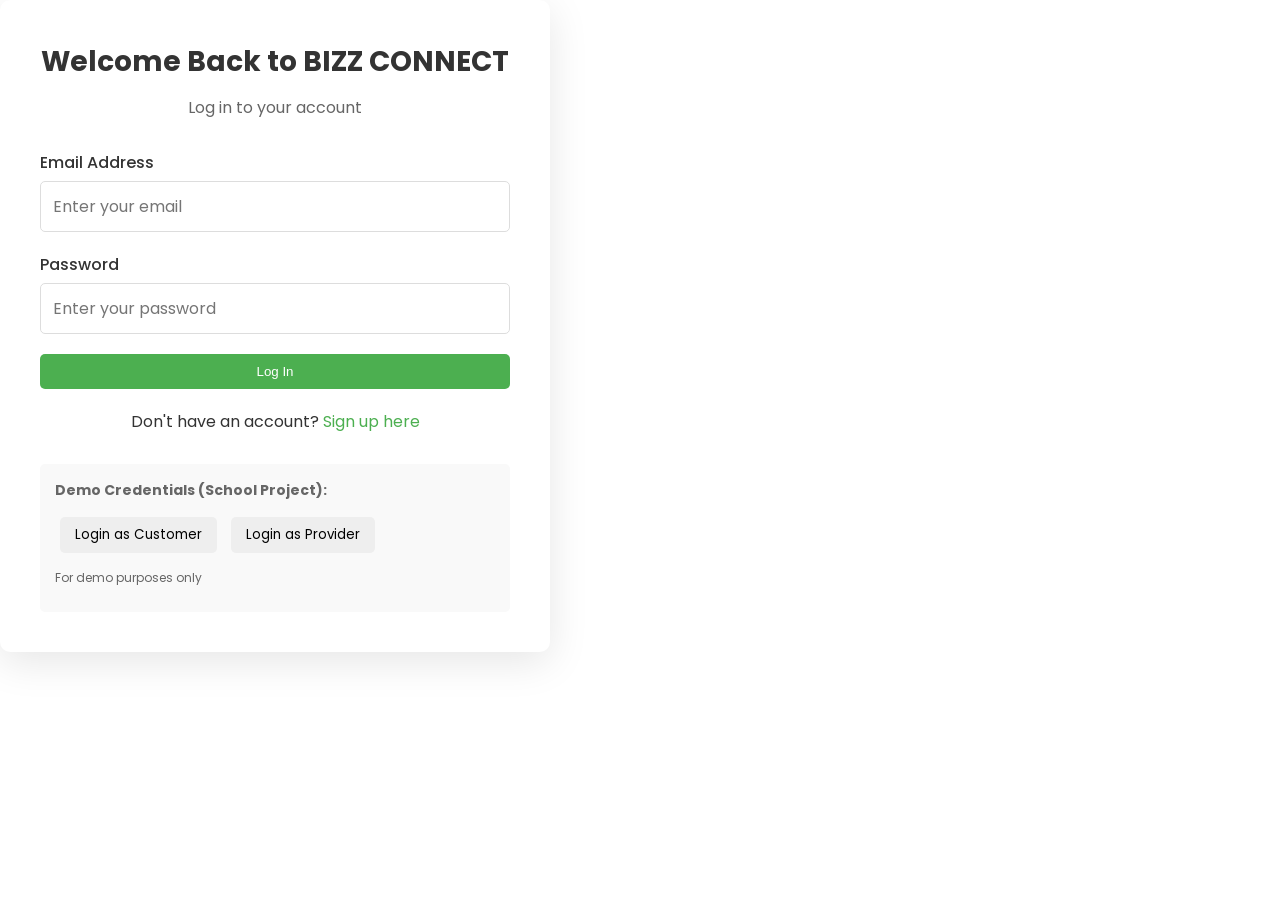
<file: login.html>
<!-- login.html -->
<!DOCTYPE html>
<html lang="en">
<head>
    <meta charset="UTF-8">
    <meta name="viewport" content="width=device-width, initial-scale=1.0">
    <title>Login - BIZZ CONNECT Botswana</title>
    <link rel="stylesheet" href="style.css">
    <link href="https://fonts.googleapis.com/css2?family=Poppins:wght@300;400;500;600;700&display=swap" rel="stylesheet">
</head>
<body>
    <div class="auth-page">
        <div class="auth-container">
            <div class="auth-header">
                <h2>Welcome Back to BIZZ CONNECT</h2>
                <p>Log in to your account</p>
            </div>
            
            <form id="loginForm">
                <div class="form-group">
                    <label for="email">Email Address</label>
                    <input type="email" id="email" required placeholder="Enter your email">
                </div>
                
                <div class="form-group">
                    <label for="password">Password</label>
                    <input type="password" id="password" required placeholder="Enter your password">
                </div>
                
                <button type="submit" class="btn btn-primary" style="width: 100%;">Log In</button>
            </form>
            
            <div class="auth-footer">
                <p>Don't have an account? <a href="signup.html">Sign up here</a></p>
            </div>
            
            <!-- Demo Credentials -->
            <div class="demo-credentials">
                <p><strong>Demo Credentials (School Project):</strong></p>
                <button class="demo-btn" onclick="fillDemo('customer')">Login as Customer</button>
                <button class="demo-btn" onclick="fillDemo('provider')">Login as Provider</button>
                <p style="margin-top: 10px; font-size: 12px;">For demo purposes only</p>
            </div>
        </div>
    </div>
    
    <script>
        document.getElementById('loginForm').addEventListener('submit', function(e) {
            e.preventDefault();
            
            const email = document.getElementById('email').value;
            const password = document.getElementById('password').value;
            
            // Simulate login (in real app, this would validate with backend)
            if (email && password) {
                // Check user type based on email (demo logic)
                let userType = 'customer';
                if (email.includes('provider') || email.includes('business')) {
                    userType = 'provider';
                }
                
                // Store login state
                localStorage.setItem('isLoggedIn', 'true');
                localStorage.setItem('userType', userType);
                localStorage.setItem('userEmail', email);
                
                // Show success message
                alert('Login successful! Redirecting to your dashboard...');
                
                // Redirect to appropriate dashboard
                if (userType === 'customer') {
                    window.location.href = 'customer-dashboard.html';
                } else {
                    window.location.href = 'provider-dashboard.html';
                }
            }
        });
        
        function fillDemo(type) {
            if (type === 'customer') {
                document.getElementById('email').value = 'john.customer@example.com';
                document.getElementById('password').value = 'password123';
            } else {
                document.getElementById('email').value = 'thabo.provider@business.com';
                document.getElementById('password').value = 'password123';
            }
        }
    </script>
</body>
</html>
</file>
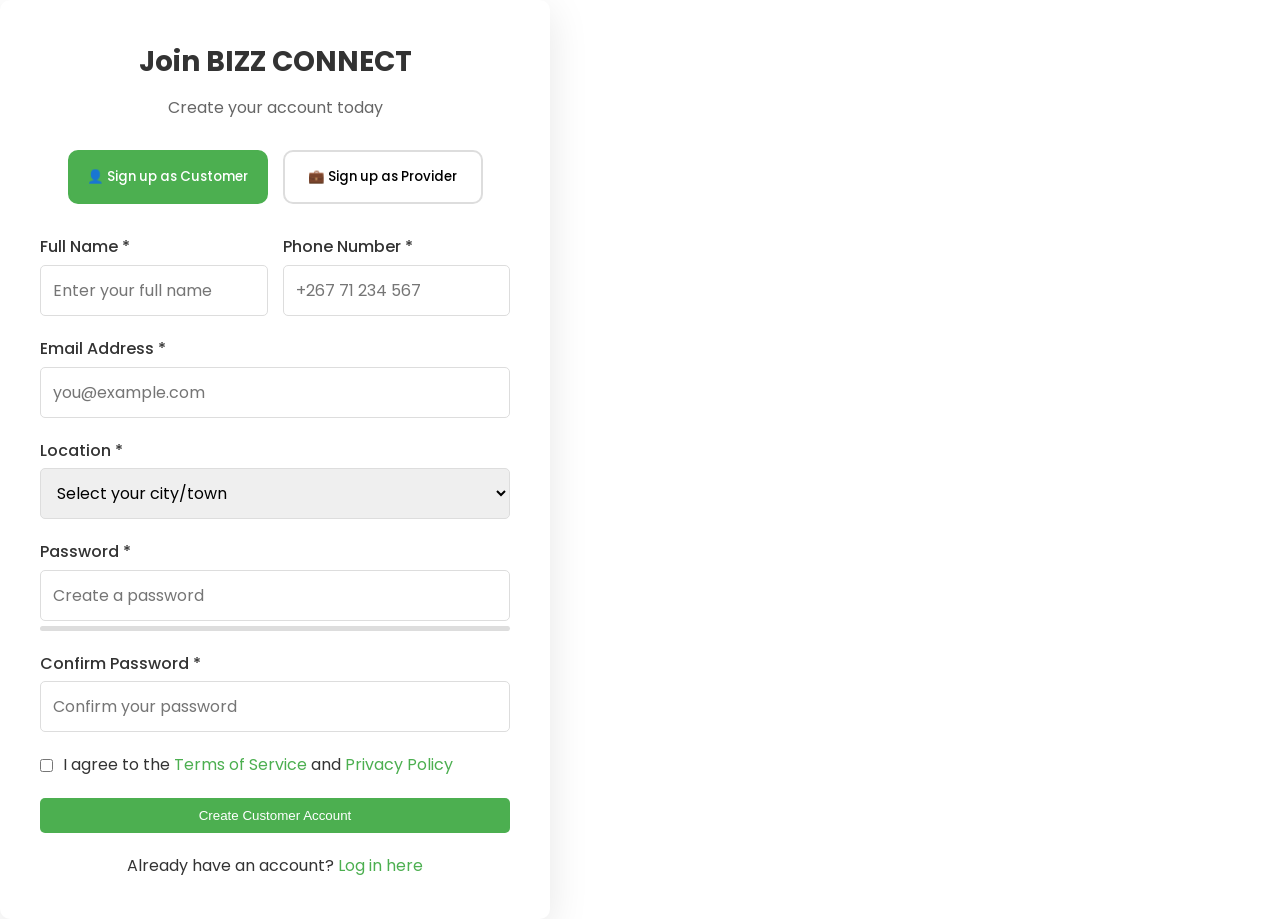
<file: signup.html>
<!-- signup.html -->
<!DOCTYPE html>
<html lang="en">
<head>
    <meta charset="UTF-8">
    <meta name="viewport" content="width=device-width, initial-scale=1.0">
    <title>Sign Up - BIZZ CONNECT Botswana</title>
    <link rel="stylesheet" href="style.css">
    <link href="https://fonts.googleapis.com/css2?family=Poppins:wght@300;400;500;600;700&display=swap" rel="stylesheet">
</head>
<body>
    <div class="auth-page">
        <div class="auth-container">
            <div class="auth-header">
                <h2>Join BIZZ CONNECT</h2>
                <p>Create your account today</p>
            </div>
            
            <!-- Account Type Selection -->
            <div class="account-type">
                <button class="type-btn active" onclick="switchType('customer')" id="customerBtn">
                    <span>👤</span>
                    Sign up as Customer
                </button>
                <button class="type-btn" onclick="switchType('provider')" id="providerBtn">
                    <span>💼</span>
                    Sign up as Provider
                </button>
            </div>
            
            <!-- Customer Sign Up Form -->
            <form id="customerForm" class="signup-form active" onsubmit="handleCustomerSignup(event)">
                <div class="form-row">
                    <div class="form-group">
                        <label>Full Name *</label>
                        <input type="text" id="customerName" required placeholder="Enter your full name">
                    </div>
                    <div class="form-group">
                        <label>Phone Number *</label>
                        <input type="tel" id="customerPhone" required placeholder="+267 71 234 567">
                    </div>
                </div>
                
                <div class="form-group">
                    <label>Email Address *</label>
                    <input type="email" id="customerEmail" required placeholder="you@example.com">
                </div>
                
                <div class="form-group">
                    <label>Location *</label>
                    <select id="customerLocation" required>
                        <option value="">Select your city/town</option>
                        <option value="gaborone">Gaborone</option>
                        <option value="francistown">Francistown</option>
                        <option value="lobatse">Lobatse</option>
                        <option value="selebi-phikwe">Selebi-Phikwe</option>
                        <option value="jwaneng">Jwaneng</option>
                        <option value="orapa">Orapa</option>
                        <option value="other">Other</option>
                    </select>
                </div>
                
                <div class="form-group">
                    <label>Password *</label>
                    <input type="password" id="customerPassword" required placeholder="Create a password" onkeyup="checkPasswordStrength(this.value)">
                    <div class="password-strength">
                        <div class="strength-bar" id="strengthBar"></div>
                    </div>
                    <div class="strength-text" id="strengthText"></div>
                </div>
                
                <div class="form-group">
                    <label>Confirm Password *</label>
                    <input type="password" id="customerConfirmPassword" required placeholder="Confirm your password">
                </div>
                
                <div class="terms">
                    <input type="checkbox" id="customerTerms" required>
                    <label>I agree to the <a href="#">Terms of Service</a> and <a href="#">Privacy Policy</a></label>
                </div>
                
                <button type="submit" class="btn btn-primary" style="width: 100%;">Create Customer Account</button>
            </form>
            
            <!-- Provider Sign Up Form -->
            <form id="providerForm" class="signup-form" onsubmit="handleProviderSignup(event)">
                <!-- Basic Info -->
                <div class="form-row">
                    <div class="form-group">
                        <label>Your Name *</label>
                        <input type="text" id="providerName" required placeholder="Your full name">
                    </div>
                    <div class="form-group">
                        <label>Business Name *</label>
                        <input type="text" id="businessName" required placeholder="Your business name">
                    </div>
                </div>
                
                <div class="form-row">
                    <div class="form-group">
                        <label>Email Address *</label>
                        <input type="email" id="providerEmail" required placeholder="business@example.com">
                    </div>
                    <div class="form-group">
                        <label>Phone Number *</label>
                        <input type="tel" id="providerPhone" required placeholder="+267 71 234 567">
                    </div>
                </div>
                
                <div class="form-row">
                    <div class="form-group">
                        <label>Location *</label>
                        <select id="providerLocation" required>
                            <option value="">Select your city/town</option>
                            <option value="gaborone">Gaborone</option>
                            <option value="francistown">Francistown</option>
                            <option value="lobatse">Lobatse</option>
                            <option value="other">Other</option>
                        </select>
                    </div>
                    <div class="form-group">
                        <label>Service Category *</label>
                        <select id="serviceCategory" required>
                            <option value="">Select category</option>
                            <option value="hair">Hair & Beauty</option>
                            <option value="home">Home Repairs</option>
                            <option value="cleaning">Cleaning Services</option>
                            <option value="tutoring">Tutoring</option>
                            <option value="events">Events</option>
                            <option value="fitness">Fitness</option>
                            <option value="other">Other</option>
                        </select>
                    </div>
                </div>
                
                <div class="form-group">
                    <label>Service Description *</label>
                    <textarea id="serviceDescription" required placeholder="Describe the services you offer..."></textarea>
                </div>
                
                <div class="form-row">
                    <div class="form-group">
                        <label>Pricing Information *</label>
                        <input type="text" id="pricing" required placeholder="e.g., From P150, Hourly rates">
                    </div>
                    <div class="form-group">
                        <label>Years of Experience</label>
                        <input type="number" id="experience" placeholder="e.g., 5">
                    </div>
                </div>
                
                <!-- Profile Photo Upload -->
                <div class="form-group">
                    <label>Profile Photo *</label>
                    <div class="file-upload" onclick="document.getElementById('profilePhoto').click()">
                        <input type="file" id="profilePhoto" accept="image/*" required onchange="previewImage(this, 'profilePreview')">
                        <span>📸</span>
                        <p>Click to upload profile photo</p>
                        <small id="profilePreview"></small>
                    </div>
                </div>
                
                <!-- Portfolio Images -->
                <div class="form-group">
                    <label>Portfolio Images (Optional)</label>
                    <div class="file-upload" onclick="document.getElementById('portfolioImages').click()">
                        <input type="file" id="portfolioImages" accept="image/*" multiple onchange="updateFileCount(this, 'portfolioCount')">
                        <span>🖼️</span>
                        <p>Click to upload portfolio images</p>
                        <small id="portfolioCount">No files chosen</small>
                    </div>
                </div>
                
                <div class="form-group">
                    <label>Password *</label>
                    <input type="password" id="providerPassword" required placeholder="Create a password">
                </div>
                
                <div class="form-group">
                    <label>Confirm Password *</label>
                    <input type="password" id="providerConfirmPassword" required placeholder="Confirm your password">
                </div>
                
                <div class="terms">
                    <input type="checkbox" id="providerTerms" required>
                    <label>I agree to the <a href="#">Terms of Service</a> and <a href="#">Privacy Policy</a></label>
                </div>
                
                <button type="submit" class="btn btn-primary" style="width: 100%;">Create Provider Account</button>
            </form>
            
            <div class="auth-footer">
                <p>Already have an account? <a href="login.html">Log in here</a></p>
            </div>
        </div>
    </div>
    
    <script>
        // Check if user came from "Become a Provider" button
        window.onload = function() {
            const preferredType = localStorage.getItem('preferredSignupType');
            if (preferredType === 'provider') {
                switchType('provider');
                localStorage.removeItem('preferredSignupType');
            }
        }
        
        // Switch between Customer and Provider forms
        function switchType(type) {
            const customerBtn = document.getElementById('customerBtn');
            const providerBtn = document.getElementById('providerBtn');
            const customerForm = document.getElementById('customerForm');
            const providerForm = document.getElementById('providerForm');
            
            if (type === 'customer') {
                customerBtn.classList.add('active');
                providerBtn.classList.remove('active');
                customerForm.classList.add('active');
                providerForm.classList.remove('active');
            } else {
                providerBtn.classList.add('active');
                customerBtn.classList.remove('active');
                providerForm.classList.add('active');
                customerForm.classList.remove('active');
            }
        }
        
        // Password strength checker
        function checkPasswordStrength(password) {
            const strengthBar = document.getElementById('strengthBar');
            const strengthText = document.getElementById('strengthText');
            let strength = 0;
            
            if (password.length >= 8) strength += 25;
            if (password.match(/[a-z]+/)) strength += 25;
            if (password.match(/[A-Z]+/)) strength += 25;
            if (password.match(/[0-9]+/)) strength += 25;
            
            strengthBar.style.width = strength + '%';
            
            if (strength <= 25) {
                strengthBar.style.background = '#f44336';
                strengthText.textContent = 'Weak password';
                strengthText.style.color = '#f44336';
            } else if (strength <= 50) {
                strengthBar.style.background = '#ff9800';
                strengthText.textContent = 'Fair password';
                strengthText.style.color = '#ff9800';
            } else if (strength <= 75) {
                strengthBar.style.background = '#2196F3';
                strengthText.textContent = 'Good password';
                strengthText.style.color = '#2196F3';
            } else {
                strengthBar.style.background = '#4CAF50';
                strengthText.textContent = 'Strong password';
                strengthText.style.color = '#4CAF50';
            }
        }
        
        // File upload helpers
        function previewImage(input, previewId) {
            const preview = document.getElementById(previewId);
            if (input.files && input.files[0]) {
                preview.textContent = 'Selected: ' + input.files[0].name;
            }
        }
        
        function updateFileCount(input, countId) {
            const count = document.getElementById(countId);
            if (input.files.length > 0) {
                count.textContent = input.files.length + ' file(s) selected';
            } else {
                count.textContent = 'No files chosen';
            }
        }
        
        // Handle Customer Signup
        function handleCustomerSignup(event) {
            event.preventDefault();
            
            // Get form values
            const name = document.getElementById('customerName').value;
            const email = document.getElementById('customerEmail').value;
            
            // Basic validation
            const password = document.getElementById('customerPassword').value;
            const confirmPassword = document.getElementById('customerConfirmPassword').value;
            
            if (password !== confirmPassword) {
                alert('Passwords do not match!');
                return;
            }
            
            // Store user data (simulated)
            localStorage.setItem('isLoggedIn', 'true');
            localStorage.setItem('userType', 'customer');
            localStorage.setItem('userName', name);
            localStorage.setItem('userEmail', email);
            
            alert('Welcome to BIZZ CONNECT! Your customer account has been created.');
            window.location.href = 'customer-dashboard.html';
        }
        
        // Handle Provider Signup
        function handleProviderSignup(event) {
            event.preventDefault();
            
            // Get form values
            const name = document.getElementById('providerName').value;
            const businessName = document.getElementById('businessName').value;
            const email = document.getElementById('providerEmail').value;
            
            // Store provider data
            localStorage.setItem('isLoggedIn', 'true');
            localStorage.setItem('userType', 'provider');
            localStorage.setItem('userName', name);
            localStorage.setItem('businessName', businessName);
            localStorage.setItem('userEmail', email);
            
            alert('Thank you for joining BIZZ CONNECT! Your provider account is pending review.');
            window.location.href = 'provider-dashboard.html';
        }
    </script>
</body>
</html>
</file>
<file: style.css>
/* style.css */
* {
    margin: 0;
    padding: 0;
    box-sizing: border-box;
}

body {
    font-family: 'Poppins', sans-serif;
    line-height: 1.6;
    color: #333;
}

.container {
    max-width: 1200px;
    margin: 0 auto;
    padding: 0 20px;
}

/* Navigation */
.navbar {
    background: white;
    box-shadow: 0 2px 10px rgba(0,0,0,0.1);
    position: fixed;
    width: 100%;
    top: 0;
    z-index: 1000;
}

.navbar .container {
    display: flex;
    justify-content: space-between;
    align-items: center;
    height: 80px;
}

/* Update the logo color if you want a different theme */
.logo h1 {
    font-size: 24px;
    font-weight: 700;
}

.logo span {
    color: #4CAF50; /* You can change this color later if you want */
}

/* If you want a different primary color for BIZZ CONNECT, just change this one value */
:root {
    --primary-color: #4CAF50; /* Change this to any color you like */
    --primary-dark: #45a049;
}
.nav-links {
    display: flex;
    list-style: none;
    gap: 30px;
}

.nav-links a {
    text-decoration: none;
    color: #333;
    font-weight: 500;
    transition: color 0.3s;
}

.nav-links a:hover,
.nav-links a.active {
    color: #4CAF50;
}

.nav-buttons {
    display: flex;
    gap: 15px;
}

.btn {
    padding: 10px 20px;
    border-radius: 5px;
    text-decoration: none;
    font-weight: 500;
    transition: all 0.3s;
    border: none;
    cursor: pointer;
}

.btn-outline {
    border: 2px solid #4CAF50;
    color: #4CAF50;
    background: transparent;
}

.btn-outline:hover {
    background: #4CAF50;
    color: white;
}

.btn-primary {
    background: #4CAF50;
    color: white;
}

.btn-primary:hover {
    background: #45a049;
    transform: translateY(-2px);
    box-shadow: 0 5px 15px rgba(76, 175, 80, 0.3);
}

.btn-large {
    padding: 15px 30px;
    font-size: 16px;
}

.mobile-menu {
    display: none;
    flex-direction: column;
    gap: 5px;
    cursor: pointer;
}

.mobile-menu span {
    width: 25px;
    height: 3px;
    background: #333;
    transition: all 0.3s;
}

/* Hero Section */
.hero {
    background: linear-gradient(135deg, #667eea 0%, #764ba2 100%);
    padding: 160px 0 100px;
    color: white;
    text-align: center;
}

.hero h1 {
    font-size: 48px;
    margin-bottom: 20px;
}

.hero p {
    font-size: 18px;
    margin-bottom: 40px;
}

.search-box {
    max-width: 700px;
    margin: 0 auto 30px;
}

.search-input {
    display: flex;
    gap: 10px;
    background: white;
    border-radius: 50px;
    padding: 5px;
    box-shadow: 0 10px 30px rgba(0,0,0,0.2);
}

.search-input input {
    flex: 1;
    padding: 20px 25px;
    border: none;
    border-radius: 50px;
    font-size: 16px;
    outline: none;
}

.popular-searches {
    display: flex;
    gap: 15px;
    justify-content: center;
    flex-wrap: wrap;
}

.popular-searches a {
    color: white;
    text-decoration: none;
    padding: 5px 15px;
    background: rgba(255,255,255,0.2);
    border-radius: 20px;
    transition: background 0.3s;
}

.popular-searches a:hover {
    background: rgba(255,255,255,0.3);
}

/* Sections */
section {
    padding: 80px 0;
}

.section-title {
    text-align: center;
    font-size: 36px;
    margin-bottom: 50px;
    color: #333;
}

/* How It Works */
.how-it-works {
    background: #f9f9f9;
}

.steps {
    display: grid;
    grid-template-columns: repeat(3, 1fr);
    gap: 30px;
}

.step {
    text-align: center;
    padding: 30px;
    background: white;
    border-radius: 10px;
    box-shadow: 0 5px 20px rgba(0,0,0,0.05);
}

.step-icon {
    width: 60px;
    height: 60px;
    background: #4CAF50;
    color: white;
    border-radius: 50%;
    display: flex;
    align-items: center;
    justify-content: center;
    font-size: 24px;
    font-weight: 700;
    margin: 0 auto 20px;
}

.step h3 {
    margin-bottom: 10px;
}

/* Categories */
.category-grid {
    display: grid;
    grid-template-columns: repeat(3, 1fr);
    gap: 30px;
}

.category-card {
    background: white;
    padding: 30px;
    border-radius: 10px;
    text-align: center;
    text-decoration: none;
    color: #333;
    box-shadow: 0 5px 20px rgba(0,0,0,0.05);
    transition: transform 0.3s, box-shadow 0.3s;
}

.category-card:hover {
    transform: translateY(-5px);
    box-shadow: 0 10px 30px rgba(0,0,0,0.1);
}

.category-card img {
    width: 60px;
    height: 60px;
    margin-bottom: 15px;
}

.category-card h3 {
    margin-bottom: 10px;
}

/* Featured Providers */
.provider-grid {
    display: grid;
    grid-template-columns: repeat(3, 1fr);
    gap: 30px;
}

.provider-card {
    background: white;
    border-radius: 10px;
    overflow: hidden;
    box-shadow: 0 5px 20px rgba(0,0,0,0.05);
    transition: transform 0.3s;
}

.provider-card:hover {
    transform: translateY(-5px);
}

.provider-image {
    position: relative;
    height: 200px;
    overflow: hidden;
}

.provider-image img {
    width: 100%;
    height: 100%;
    object-fit: cover;
}

.verified {
    position: absolute;
    top: 10px;
    right: 10px;
    background: #4CAF50;
    color: white;
    padding: 5px 10px;
    border-radius: 20px;
    font-size: 12px;
}

.provider-info {
    padding: 20px;
}

.provider-info h3 {
    margin-bottom: 5px;
}

.rating {
    color: #ffc107;
    margin-bottom: 10px;
}

.rating span {
    color: #666;
    font-size: 14px;
}

.location, .services, .price {
    margin-bottom: 5px;
}

.price {
    font-weight: 700;
    color: #4CAF50;
}

.provider-actions {
    display: flex;
    gap: 10px;
    margin-top: 15px;
}

.provider-actions .btn {
    flex: 1;
    text-align: center;
    padding: 8px;
}

/* CTA Section */
.cta {
    background: linear-gradient(135deg, #4CAF50 0%, #45a049 100%);
    color: white;
    text-align: center;
}

.cta h2 {
    font-size: 36px;
    margin-bottom: 20px;
}

.cta p {
    font-size: 18px;
    margin-bottom: 30px;
}

/* Footer */
.footer {
    background: #333;
    color: white;
    padding: 60px 0 20px;
}

.footer-grid {
    display: grid;
    grid-template-columns: repeat(4, 1fr);
    gap: 30px;
    margin-bottom: 40px;
}

.footer-col h4 {
    margin-bottom: 20px;
}

.footer-col ul {
    list-style: none;
}

.footer-col ul li {
    margin-bottom: 10px;
}

.footer-col a {
    color: #ccc;
    text-decoration: none;
    transition: color 0.3s;
}

.footer-col a:hover {
    color: white;
}

.footer-bottom {
    text-align: center;
    padding-top: 20px;
    border-top: 1px solid #555;
}

/* Responsive Design */
@media (max-width: 768px) {
    .nav-links, .nav-buttons {
        display: none;
    }
    
    .mobile-menu {
        display: flex;
    }
    
    .hero h1 {
        font-size: 36px;
    }
    
    .steps, .category-grid, .provider-grid, .footer-grid {
        grid-template-columns: 1fr;
    }
    
    .search-input {
        flex-direction: column;
        border-radius: 10px;
    }
    
    .search-input input {
        border-radius: 10px;
    }
}

-- signup --
/* Add these styles to your existing style.css file */

/* Auth Pages (Login & Signup) */
.auth-page {
    min-height: 100vh;
    display: flex;
    align-items: center;
    justify-content: center;
    background: linear-gradient(135deg, #667eea 0%, #764ba2 100%);
    padding: 80px 20px;
}

.auth-container {
    background: white;
    border-radius: 10px;
    box-shadow: 0 10px 40px rgba(0,0,0,0.1);
    width: 100%;
    max-width: 550px;
    padding: 40px;
}

.auth-header {
    text-align: center;
    margin-bottom: 30px;
}

.auth-header h2 {
    font-size: 28px;
    margin-bottom: 10px;
}

.auth-header p {
    color: #666;
}

/* Account Type Toggle (for signup) */
.account-type {
    display: flex;
    gap: 15px;
    margin-bottom: 30px;
    justify-content: center;
}

.type-btn {
    flex: 1;
    max-width: 200px;
    padding: 15px;
    border: 2px solid #ddd;
    border-radius: 10px;
    background: white;
    cursor: pointer;
    transition: all 0.3s;
    text-align: center;
    font-family: 'Poppins', sans-serif;
    font-weight: 500;
}

.type-btn.active {
    border-color: #4CAF50;
    background: #4CAF50;
    color: white;
}

.type-btn i {
    font-size: 24px;
    display: block;
    margin-bottom: 5px;
}

/* Forms */
.signup-form {
    display: none;
}

.signup-form.active {
    display: block;
}

.form-row {
    display: grid;
    grid-template-columns: 1fr 1fr;
    gap: 15px;
}

.form-group {
    margin-bottom: 20px;
}

.form-group label {
    display: block;
    margin-bottom: 5px;
    font-weight: 500;
}

.form-group input,
.form-group select,
.form-group textarea {
    width: 100%;
    padding: 12px;
    border: 1px solid #ddd;
    border-radius: 5px;
    font-size: 16px;
    transition: border-color 0.3s;
    font-family: 'Poppins', sans-serif;
}

.form-group input:focus,
.form-group select:focus,
.form-group textarea:focus {
    outline: none;
    border-color: #4CAF50;
}

.form-group textarea {
    height: 100px;
    resize: vertical;
}

/* File Upload */
.file-upload {
    border: 2px dashed #ddd;
    padding: 20px;
    text-align: center;
    border-radius: 5px;
    cursor: pointer;
    transition: all 0.3s;
}

.file-upload:hover {
    border-color: #4CAF50;
    background: #f9f9f9;
}

.file-upload input {
    display: none;
}

.file-upload span {
    font-size: 24px;
    display: block;
    margin-bottom: 10px;
}

.file-upload p {
    color: #666;
    margin-bottom: 5px;
}

.file-upload small {
    color: #999;
    font-size: 12px;
}

/* Password Strength */
.password-strength {
    margin-top: 5px;
    height: 5px;
    background: #ddd;
    border-radius: 5px;
    overflow: hidden;
}

.strength-bar {
    height: 100%;
    width: 0;
    transition: width 0.3s, background 0.3s;
}

.strength-text {
    font-size: 12px;
    margin-top: 5px;
}

/* Terms Checkbox */
.terms {
    display: flex;
    align-items: center;
    gap: 10px;
    margin: 20px 0;
}

.terms input {
    width: auto;
}

.terms a {
    color: #4CAF50;
    text-decoration: none;
}

.terms a:hover {
    text-decoration: underline;
}

/* Auth Footer */
.auth-footer {
    text-align: center;
    margin-top: 20px;
}

.auth-footer a {
    color: #4CAF50;
    text-decoration: none;
}

.auth-footer a:hover {
    text-decoration: underline;
}

/* Demo Credentials (for login page) */
.demo-credentials {
    background: #f9f9f9;
    padding: 15px;
    border-radius: 5px;
    margin-top: 30px;
}

.demo-credentials p {
    font-size: 14px;
    color: #666;
    margin-bottom: 10px;
}

.demo-btn {
    background: #eee;
    border: none;
    padding: 8px 15px;
    border-radius: 5px;
    cursor: pointer;
    margin: 5px;
    transition: background 0.3s;
    font-family: 'Poppins', sans-serif;
}

.demo-btn:hover {
    background: #ddd;
}

/* Responsive Design for Auth Pages */
@media (max-width: 768px) {
    .auth-container {
        padding: 30px 20px;
    }
    
    .form-row {
        grid-template-columns: 1fr;
    }
    
    .account-type {
        flex-direction: column;
        align-items: center;
    }
    
    .type-btn {
        max-width: 100%;
        width: 100%;
    }
}
</file>
